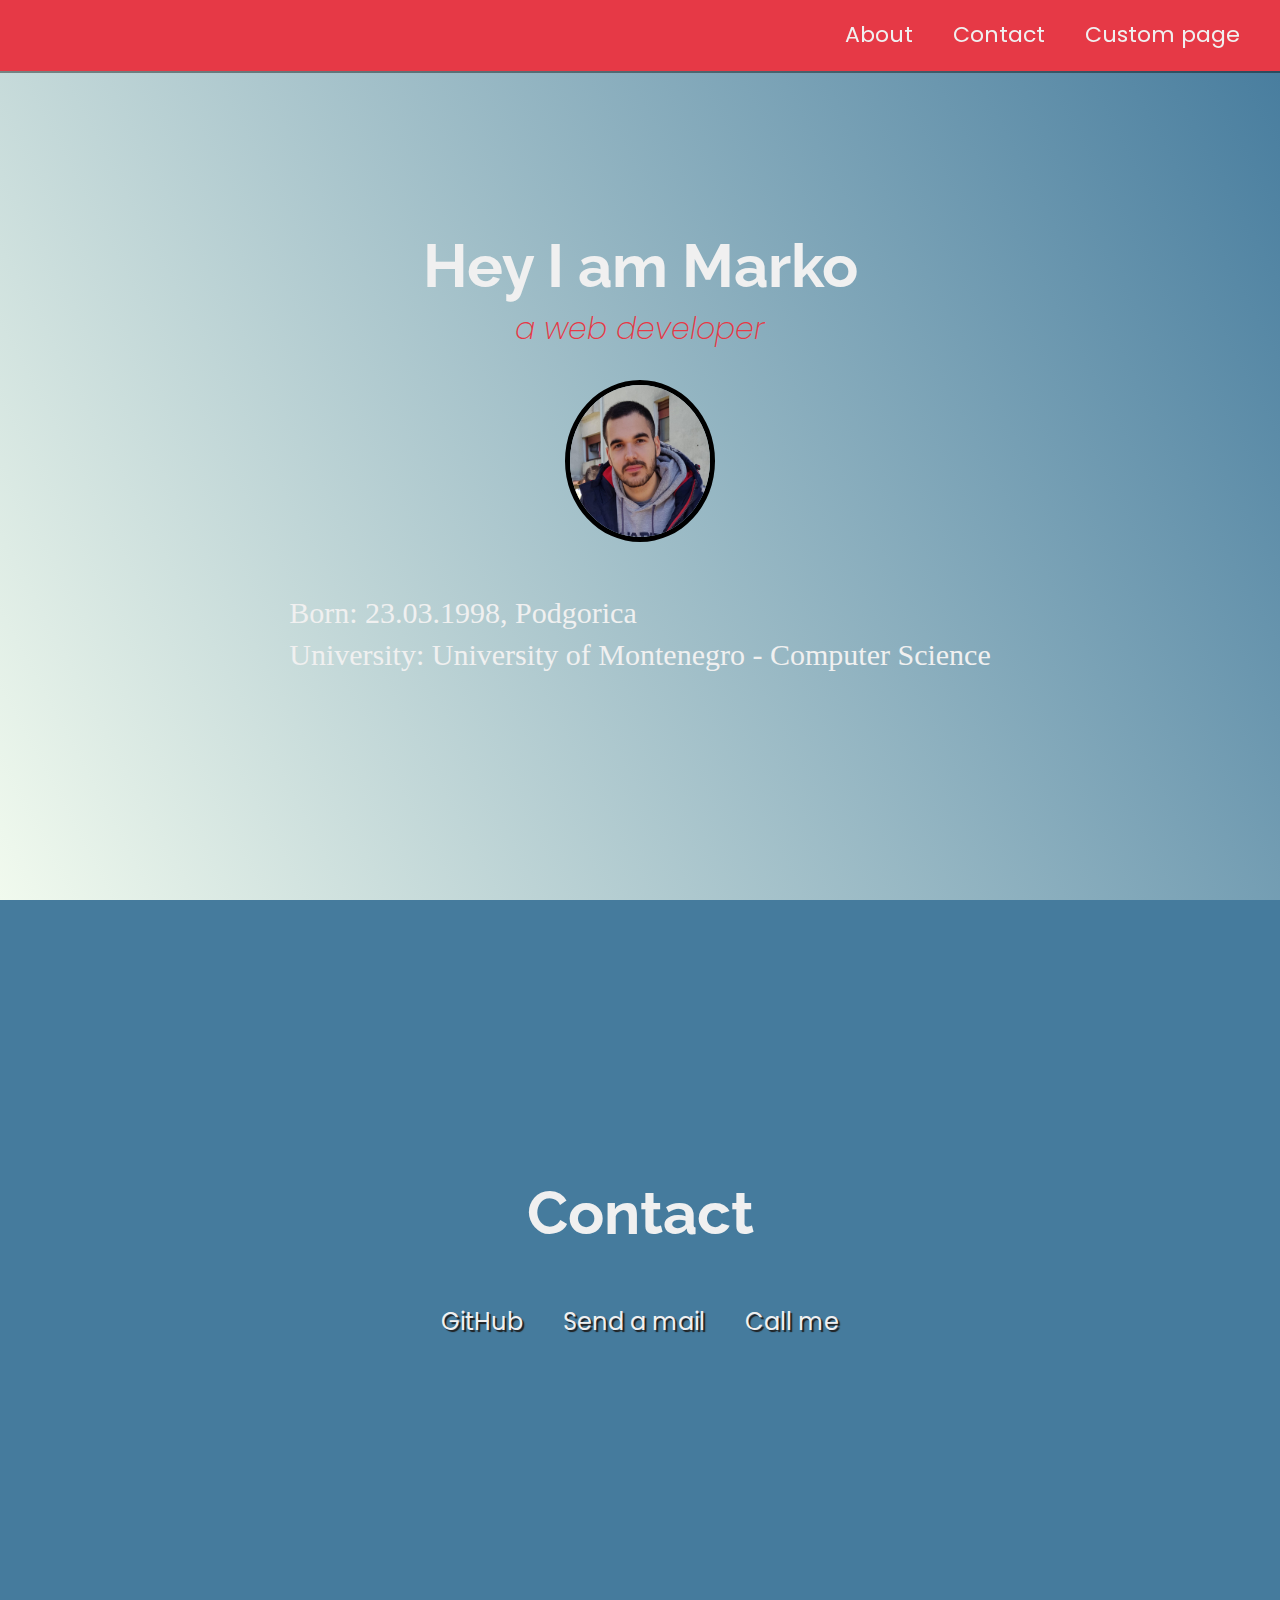
<file: about us/index.html>
<html lang="en">
<head>
    <meta charset="UTF-8">
    <meta name="viewport" content="width=device-width, initial-scale=1.0">
    <title>About us</title>
    <link
    rel="stylesheet"
    href="https://use.fontawesome.com/releases/v5.8.2/css/all.css"
    integrity="sha384-oS3vJWv+0UjzBfQzYUhtDYW+Pj2yciDJxpsK1OYPAYjqT085Qq/1cq5FLXAZQ7Ay"
    crossorigin="anonymous"
    />
    <link
    href="https://fonts.googleapis.com/css?family=Poppins:200i,300,400&display=swap"
    rel="stylesheet"
    />
    <link
    href="https://fonts.googleapis.com/css?family=Raleway:700&display=swap"
    rel="stylesheet"
    />
    <link rel="stylesheet" href="style.css">
</head>
<body>

    <nav id="navbar" class="nav">
        <ul class="nav-list">
          <li>
            <a href="#welcome-section">About</a>
          </li>
          <li>
            <a href="#contact">Contact</a>
          </li>
          <li>
            <a href="../custom/index.html">Custom page</a>
          </li>
        </ul>
      </nav>
      
      
      <section id="welcome-section" class="welcome-section">
        <h1>Hey I am Marko</h1>
        <p>a web developer</p>
        <div class="img">
            <img src="01.jpg" alt="me">
        </div>
        <div class="info">
            <p>Born: 23.03.1998, Podgorica</p>
            <p>University: University of Montenegro - Computer Science</p>
        </div>
      </section>
  
      
      <section id="contact" class="contact-section">
        <div class="contact-section-header">
          <h2>Contact</h2>
        </div>
        <div class="contact-links">
          
          <a
            id="profile-link"
            href="https://github.com/markogarovic"
            target="_blank"
            class="btn contact-details"
            ><i class="fab fa-github"></i> GitHub</a
          >
      
          <a href="mailto:markogarovic1998@gmail.com" class="btn contact-details"
            ><i class="fas fa-at"></i> Send a mail</a
          >
          <a href="tel:000-000-000" class="btn contact-details"
            ><i class="fas fa-mobile-alt"></i> Call me</a
          >
        </div>
      </section>
      
</body>
</html>
</file>
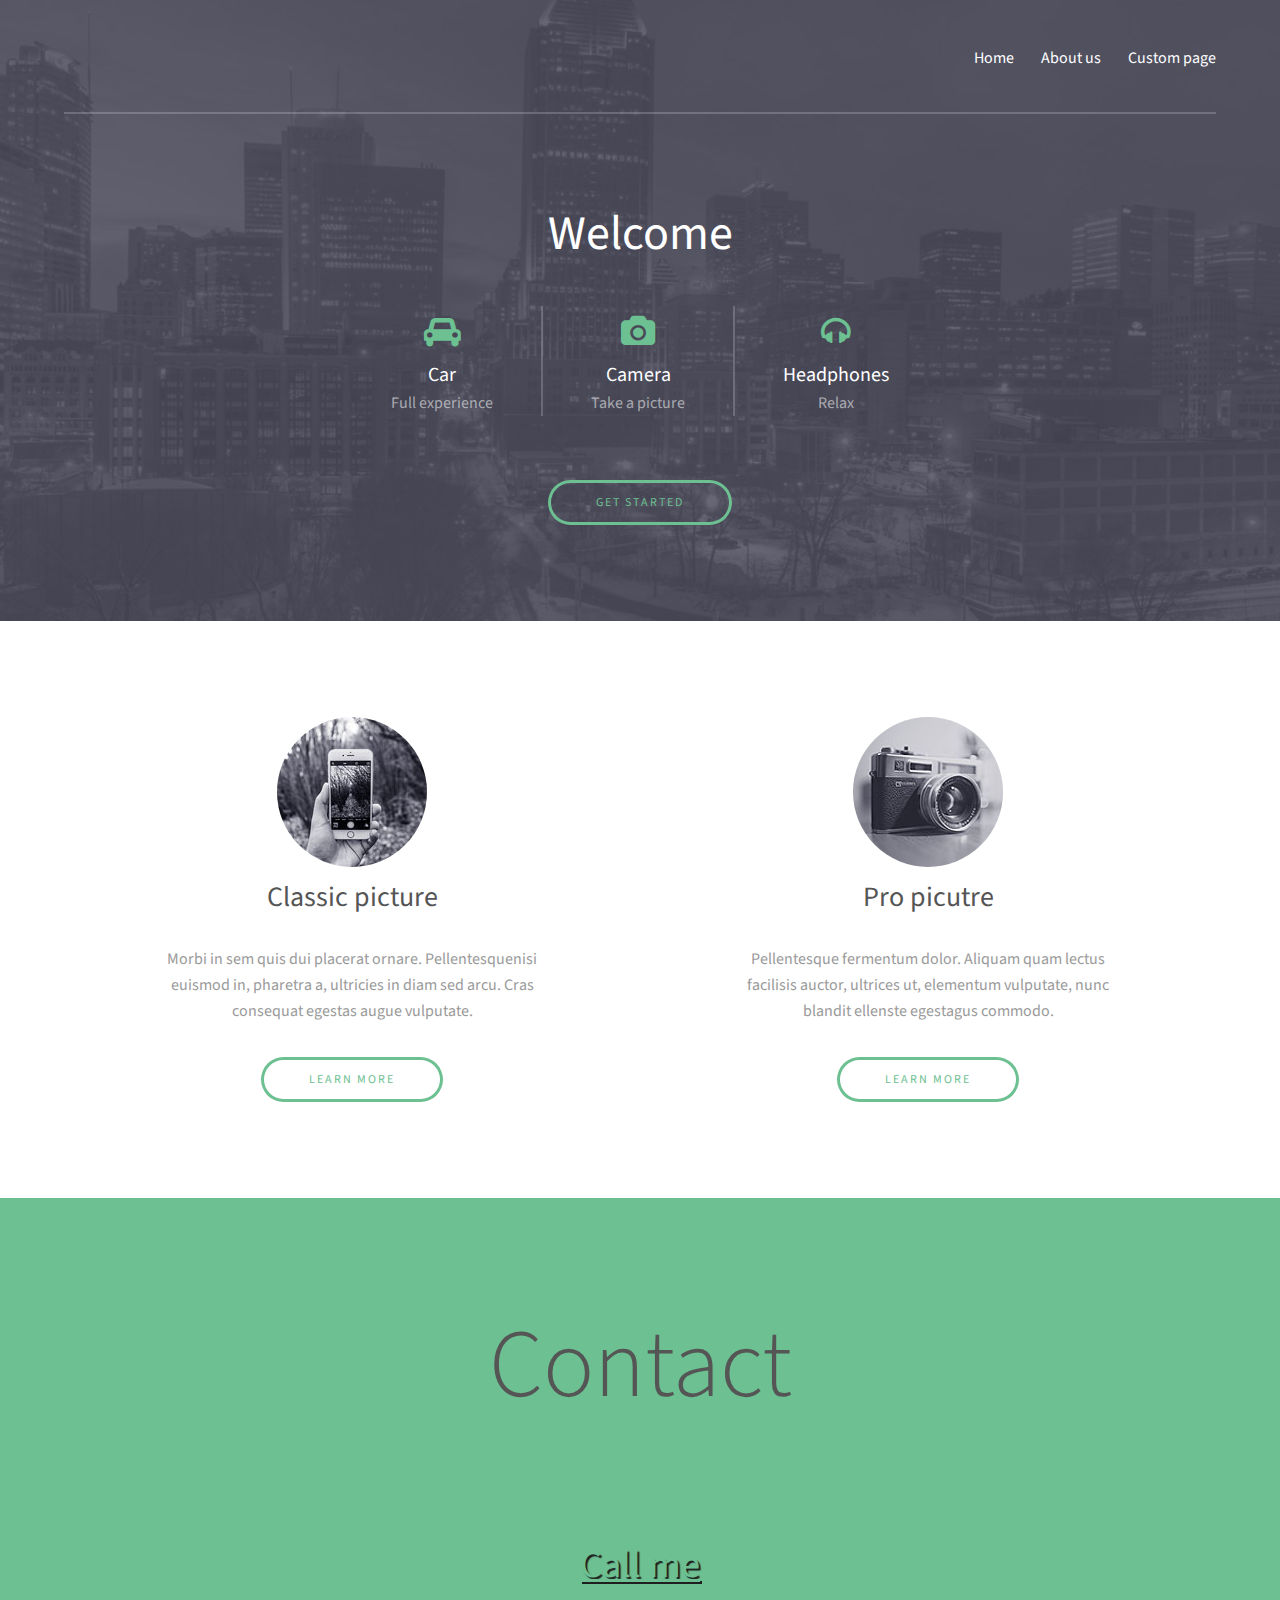
<file: custom/index.html>
<!DOCTYPE HTML>
<html>
	<head>
		<title>Custom</title>
		<meta charset="utf-8" />
		<meta name="viewport" content="width=device-width, initial-scale=1" />
		<link rel="stylesheet" href="assets/css/main.css" />
	</head>
	<body>

		<!-- Header -->
			<header id="header">
				<div class="inner">
					<nav id="nav">
						<a href="../index.html">Home</a>
						<a href="../about us/index.html">About us</a>
						<a href="index.html">Custom page</a>
					</nav>
					<a href="#navPanel" class="navPanelToggle"><span class="fa fa-bars"></span></a>
				</div>
			</header>

		<!-- Banner -->
			<section id="banner">
				<div class="inner">
					<header>
						<h1>Welcome</h1>
					</header>

					<div class="flex ">

						<div>
							<span class="icon fa-car"></span>
							<h3>Car</h3>
							<p>Full experience</p>
						</div>

						<div>
							<span class="icon fa-camera"></span>
							<h3>Camera</h3>
							<p>Take a picture</p>
						</div>

						<div>
							<span class="icon fa-headphones"></span>
							<h3>Headphones</h3>
							<p>Relax</p>
						</div>

					</div>

					<footer>
						<a href="#" class="button">Get Started</a>
					</footer>
				</div>
			</section>


		<!-- Three -->
			<section id="three" class="wrapper align-center">
				<div class="inner">
					<div class="flex flex-2">
						<article>
							<div class="image round">
								<img src="images/pic01.jpg" alt="Pic 01" />
							</div>
							<header>
								<h3>Classic picture</h3>
							</header>
							<p>Morbi in sem quis dui placerat ornare. Pellentesquenisi<br />euismod in, pharetra a, ultricies in diam sed arcu. Cras<br />consequat  egestas augue vulputate.</p>
							<footer>
								<a href="#" class="button">Learn More</a>
							</footer>
						</article>
						<article>
							<div class="image round">
								<img src="images/pic02.jpg" alt="Pic 02" />
							</div>
							<header>
								<h3>Pro picutre</h3>
							</header>
							<p>Pellentesque fermentum dolor. Aliquam quam lectus<br />facilisis auctor, ultrices ut, elementum vulputate, nunc<br /> blandit ellenste egestagus commodo.</p>
							<footer>
								<a href="#" class="button">Learn More</a>
							</footer>
						</article>
					</div>
				</div>
			</section>

		<!-- Footer -->
			<footer id="footer">
				<div class="concat-selection">

					<div class="contact-section-header">
						<h2>Contact</h2>
					  </div>
					  <div class="contact-links">
						<a href="tel:000-000-000" class="btn contact-details"
						  ><i class="fas fa-mobile-alt"></i> Call me</a
						>
					  </div>

				</div>
			</footer>
	</body>
</html>
</file>
<file: about us/style.css>
:root {
    --main-white: #f0f0f0;
    --main-red: #E63946;
    --main-blue: #1D3557;
    --main-gray: #457B9D;
  }
  
  * {
    margin: 0;
    padding: 0;
  }
  

  * {
    box-sizing: border-box;
  }
  
  html {
    box-sizing: border-box;
    font-size: 62.5%;
    scroll-behavior: smooth;
  }
  
  
  @media (max-width: 75em) {
    html {
      font-size: 60%;
    }
  }
  
  @media (max-width: 61.25em) {
    html {
      font-size: 58%;
    }
  }
  
  @media (max-width: 28.75em) {
    html {
      font-size: 55%;
    }
  }
  
  
  body {
    font-family: 'Poppins', sans-serif;
    font-size: 1.8rem;
    font-weight: 400;
    line-height: 1.4;
    color: var(--main-white);
  }
  
  h1,
  h2 {
    font-family: 'Raleway', sans-serif;
    font-weight: 700;
    text-align: center;
  }
  
  h1 {
    font-size: 6rem;
  }
  
  h2 {
    font-size: 4.2rem;
  }
  
  ul {
    list-style: none;
  }
  
  a {
    text-decoration: none;
    color: var(--main-white);
  }
  
  .nav {
    display: flex;
    justify-content: flex-end;
    position: fixed;
    top: 0;
    left: 0;
    width: 100%;
    background: var(--main-red);
    box-shadow: 0 2px 0 rgba(0, 0, 0, 0.4);
    z-index: 10;
  }
  
  .nav-list {
    display: flex;
    margin-right: 2rem;
  }
  
  @media (max-width: 28.75em) {
    .nav {
      justify-content: center;
    }
  
    .nav-list {
      margin: 0 1rem;
    }
  }
  
  .nav-list a {
    display: block;
    font-size: 2.2rem;
    padding: 2rem;
  }
  
  .nav-list a:hover {
    background: var(--main-blue);
  }
  
  .welcome-section {
    display: flex;
    flex-direction: column;
    justify-content: center;
    align-items: center;
    width: 100%;
    height: 100vh;
    background-color: #000;
    background-image: linear-gradient(62deg, #F1FAEE 0%, #457B9D 100%);
  }
  
  .welcome-section > p {
    font-size: 3rem;
    font-weight: 200;
    font-style: italic;
    color: var(--main-red);
  }

  .img{
      width: 15rem;
      padding-top: 3rem;
  }
  .img > img{
      max-width: 100%;
      border-radius: 50%;
      border: 0.5rem solid black;
  }
  .info{
      font-family: cursive;
      font-size: 3rem;
      padding-top: 5rem;
  }
  
  .btn {
    display: inline-block;
    padding: 1rem 2rem;
    border-radius: 2px;
  }
  
  .contact-section {
    display: flex;
    flex-direction: column;
    justify-content: center;
    align-items: center;
    text-align: center;
    width: 100%;
    height: 80vh;
    padding: 0 2rem;
    background: var(--main-gray);
  }
  
  .contact-section-header > h2 {
    font-size: 6rem;
  }
  
  @media (max-width: 28.75em) {
    .contact-section-header > h2 {
      font-size: 4rem;
    }
  }
  
  .contact-section-header > p {
    font-style: italic;
  }
  
  .contact-links {
    display: flex;
    justify-content: center;
    width: 100%;
    max-width: 980px;
    margin-top: 4rem;
    flex-wrap: wrap;
  }
  
  .contact-details {
    font-size: 2.4rem;
    text-shadow: 2px 2px 1px #1f1f1f;
    transition: transform 0.3s ease-out;
  }
  
  .contact-details:hover {
    transform: translateY(8px);
  }
  .btn {
    display: inline-block;
    padding: 1rem 2rem;
    border-radius: 2px;
  }
</file>
<file: custom/assets/css/main.css>
@charset "UTF-8";
@import url(font-awesome.min.css);
@import "https://fonts.googleapis.com/css?family=Source+Sans+Pro:300,400,600";

/* Reset */

	html, body, div, span, applet, object, iframe, h1, h2, h3, h4, h5, h6, p, blockquote, pre, a, abbr, acronym, address, big, cite, code, del, dfn, em, img, ins, kbd, q, s, samp, small, strike, strong, sub, sup, tt, var, b, u, i, center, dl, dt, dd, ol, ul, li, fieldset, form, label, legend, table, caption, tbody, tfoot, thead, tr, th, td, article, aside, canvas, details, embed, figure, figcaption, footer, header, hgroup, menu, nav, output, ruby, section, summary, time, mark, audio, video {
		margin: 0;
		padding: 0;
		border: 0;
		font-size: 100%;
		font: inherit;
		vertical-align: baseline;
	}

	article, aside, details, figcaption, figure, footer, header, hgroup, menu, nav, section {
		display: block;
	}

	body {
		line-height: 1;
	}

	ol, ul {
		list-style: none;
	}

	blockquote, q {
		quotes: none;
	}

	blockquote:before, blockquote:after, q:before, q:after {
		content: '';
		content: none;
	}

	table {
		border-collapse: collapse;
		border-spacing: 0;
	}

	body {
		-webkit-text-size-adjust: none;
	}

/* Box Model */

	*, *:before, *:after {
		-moz-box-sizing: border-box;
		-webkit-box-sizing: border-box;
		box-sizing: border-box;
	}

/* Containers */

	.container {
		margin-left: auto;
		margin-right: auto;
	}

	.container.\31 25\25 {
		width: 100%;
		max-width: 100em;
		min-width: 80em;
	}

	.container.\37 5\25 {
		width: 60em;
	}

	.container.\35 0\25 {
		width: 40em;
	}

	.container.\32 5\25 {
		width: 20em;
	}

	.container {
		width: 80em;
	}

	@media screen and (max-width: 1680px) {

		.container.\31 25\25 {
			width: 100%;
			max-width: 100em;
			min-width: 80em;
		}

		.container.\37 5\25 {
			width: 60em;
		}

		.container.\35 0\25 {
			width: 40em;
		}

		.container.\32 5\25 {
			width: 20em;
		}

		.container {
			width: 80em;
		}

	}

	@media screen and (max-width: 1280px) {

		.container.\31 25\25 {
			width: 100%;
			max-width: 81.25em;
			min-width: 65em;
		}

		.container.\37 5\25 {
			width: 48.75em;
		}

		.container.\35 0\25 {
			width: 32.5em;
		}

		.container.\32 5\25 {
			width: 16.25em;
		}

		.container {
			width: 65em;
		}

	}

	@media screen and (max-width: 980px) {

		.container.\31 25\25 {
			width: 100%;
			max-width: 112.5%;
			min-width: 90%;
		}

		.container.\37 5\25 {
			width: 67.5%;
		}

		.container.\35 0\25 {
			width: 45%;
		}

		.container.\32 5\25 {
			width: 22.5%;
		}

		.container {
			width: 90%;
		}

	}

	@media screen and (max-width: 736px) {

		.container.\31 25\25 {
			width: 100%;
			max-width: 112.5%;
			min-width: 90%;
		}

		.container.\37 5\25 {
			width: 67.5%;
		}

		.container.\35 0\25 {
			width: 45%;
		}

		.container.\32 5\25 {
			width: 22.5%;
		}

		.container {
			width: 90% !important;
		}

	}

	@media screen and (max-width: 480px) {

		.container.\31 25\25 {
			width: 100%;
			max-width: 112.5%;
			min-width: 90%;
		}

		.container.\37 5\25 {
			width: 67.5%;
		}

		.container.\35 0\25 {
			width: 45%;
		}

		.container.\32 5\25 {
			width: 22.5%;
		}

		.container {
			width: 90% !important;
		}

	}

/* Grid */

	.row {
		border-bottom: solid 1px transparent;
		-moz-box-sizing: border-box;
		-webkit-box-sizing: border-box;
		box-sizing: border-box;
	}

	.row > * {
		float: left;
		-moz-box-sizing: border-box;
		-webkit-box-sizing: border-box;
		box-sizing: border-box;
	}

	.row:after, .row:before {
		content: '';
		display: block;
		clear: both;
		height: 0;
	}

	.row.uniform > * > :first-child {
		margin-top: 0;
	}

	.row.uniform > * > :last-child {
		margin-bottom: 0;
	}

	.row.\30 \25 > * {
		padding: 0 0 0 0em;
	}

	.row.\30 \25 {
		margin: 0 0 -1px 0em;
	}

	.row.uniform.\30 \25 > * {
		padding: 0em 0 0 0em;
	}

	.row.uniform.\30 \25 {
		margin: 0em 0 -1px 0em;
	}

	.row > * {
		padding: 0 0 0 2em;
	}

	.row {
		margin: 0 0 -1px -2em;
	}

	.row.uniform > * {
		padding: 2em 0 0 2em;
	}

	.row.uniform {
		margin: -2em 0 -1px -2em;
	}

	.row.\32 00\25 > * {
		padding: 0 0 0 4em;
	}

	.row.\32 00\25 {
		margin: 0 0 -1px -4em;
	}

	.row.uniform.\32 00\25 > * {
		padding: 4em 0 0 4em;
	}

	.row.uniform.\32 00\25 {
		margin: -4em 0 -1px -4em;
	}

	.row.\31 50\25 > * {
		padding: 0 0 0 3em;
	}

	.row.\31 50\25 {
		margin: 0 0 -1px -3em;
	}

	.row.uniform.\31 50\25 > * {
		padding: 3em 0 0 3em;
	}

	.row.uniform.\31 50\25 {
		margin: -3em 0 -1px -3em;
	}

	.row.\35 0\25 > * {
		padding: 0 0 0 1em;
	}

	.row.\35 0\25 {
		margin: 0 0 -1px -1em;
	}

	.row.uniform.\35 0\25 > * {
		padding: 1em 0 0 1em;
	}

	.row.uniform.\35 0\25 {
		margin: -1em 0 -1px -1em;
	}

	.row.\32 5\25 > * {
		padding: 0 0 0 0.5em;
	}

	.row.\32 5\25 {
		margin: 0 0 -1px -0.5em;
	}

	.row.uniform.\32 5\25 > * {
		padding: 0.5em 0 0 0.5em;
	}

	.row.uniform.\32 5\25 {
		margin: -0.5em 0 -1px -0.5em;
	}

	.\31 2u, .\31 2u\24 {
		width: 100%;
		clear: none;
		margin-left: 0;
	}

	.\31 1u, .\31 1u\24 {
		width: 91.6666666667%;
		clear: none;
		margin-left: 0;
	}

	.\31 0u, .\31 0u\24 {
		width: 83.3333333333%;
		clear: none;
		margin-left: 0;
	}

	.\39 u, .\39 u\24 {
		width: 75%;
		clear: none;
		margin-left: 0;
	}

	.\38 u, .\38 u\24 {
		width: 66.6666666667%;
		clear: none;
		margin-left: 0;
	}

	.\37 u, .\37 u\24 {
		width: 58.3333333333%;
		clear: none;
		margin-left: 0;
	}

	.\36 u, .\36 u\24 {
		width: 50%;
		clear: none;
		margin-left: 0;
	}

	.\35 u, .\35 u\24 {
		width: 41.6666666667%;
		clear: none;
		margin-left: 0;
	}

	.\34 u, .\34 u\24 {
		width: 33.3333333333%;
		clear: none;
		margin-left: 0;
	}

	.\33 u, .\33 u\24 {
		width: 25%;
		clear: none;
		margin-left: 0;
	}

	.\32 u, .\32 u\24 {
		width: 16.6666666667%;
		clear: none;
		margin-left: 0;
	}

	.\31 u, .\31 u\24 {
		width: 8.3333333333%;
		clear: none;
		margin-left: 0;
	}

	.\31 2u\24 + *,
	.\31 1u\24 + *,
	.\31 0u\24 + *,
	.\39 u\24 + *,
	.\38 u\24 + *,
	.\37 u\24 + *,
	.\36 u\24 + *,
	.\35 u\24 + *,
	.\34 u\24 + *,
	.\33 u\24 + *,
	.\32 u\24 + *,
	.\31 u\24 + * {
		clear: left;
	}

	.\-11u {
		margin-left: 91.66667%;
	}

	.\-10u {
		margin-left: 83.33333%;
	}

	.\-9u {
		margin-left: 75%;
	}

	.\-8u {
		margin-left: 66.66667%;
	}

	.\-7u {
		margin-left: 58.33333%;
	}

	.\-6u {
		margin-left: 50%;
	}

	.\-5u {
		margin-left: 41.66667%;
	}

	.\-4u {
		margin-left: 33.33333%;
	}

	.\-3u {
		margin-left: 25%;
	}

	.\-2u {
		margin-left: 16.66667%;
	}

	.\-1u {
		margin-left: 8.33333%;
	}

	@media screen and (max-width: 1680px) {

		.row > * {
			padding: 0 0 0 2em;
		}

		.row {
			margin: 0 0 -1px -2em;
		}

		.row.uniform > * {
			padding: 2em 0 0 2em;
		}

		.row.uniform {
			margin: -2em 0 -1px -2em;
		}

		.row.\32 00\25 > * {
			padding: 0 0 0 4em;
		}

		.row.\32 00\25 {
			margin: 0 0 -1px -4em;
		}

		.row.uniform.\32 00\25 > * {
			padding: 4em 0 0 4em;
		}

		.row.uniform.\32 00\25 {
			margin: -4em 0 -1px -4em;
		}

		.row.\31 50\25 > * {
			padding: 0 0 0 3em;
		}

		.row.\31 50\25 {
			margin: 0 0 -1px -3em;
		}

		.row.uniform.\31 50\25 > * {
			padding: 3em 0 0 3em;
		}

		.row.uniform.\31 50\25 {
			margin: -3em 0 -1px -3em;
		}

		.row.\35 0\25 > * {
			padding: 0 0 0 1em;
		}

		.row.\35 0\25 {
			margin: 0 0 -1px -1em;
		}

		.row.uniform.\35 0\25 > * {
			padding: 1em 0 0 1em;
		}

		.row.uniform.\35 0\25 {
			margin: -1em 0 -1px -1em;
		}

		.row.\32 5\25 > * {
			padding: 0 0 0 0.5em;
		}

		.row.\32 5\25 {
			margin: 0 0 -1px -0.5em;
		}

		.row.uniform.\32 5\25 > * {
			padding: 0.5em 0 0 0.5em;
		}

		.row.uniform.\32 5\25 {
			margin: -0.5em 0 -1px -0.5em;
		}

		.\31 2u\28xlarge\29, .\31 2u\24\28xlarge\29 {
			width: 100%;
			clear: none;
			margin-left: 0;
		}

		.\31 1u\28xlarge\29, .\31 1u\24\28xlarge\29 {
			width: 91.6666666667%;
			clear: none;
			margin-left: 0;
		}

		.\31 0u\28xlarge\29, .\31 0u\24\28xlarge\29 {
			width: 83.3333333333%;
			clear: none;
			margin-left: 0;
		}

		.\39 u\28xlarge\29, .\39 u\24\28xlarge\29 {
			width: 75%;
			clear: none;
			margin-left: 0;
		}

		.\38 u\28xlarge\29, .\38 u\24\28xlarge\29 {
			width: 66.6666666667%;
			clear: none;
			margin-left: 0;
		}

		.\37 u\28xlarge\29, .\37 u\24\28xlarge\29 {
			width: 58.3333333333%;
			clear: none;
			margin-left: 0;
		}

		.\36 u\28xlarge\29, .\36 u\24\28xlarge\29 {
			width: 50%;
			clear: none;
			margin-left: 0;
		}

		.\35 u\28xlarge\29, .\35 u\24\28xlarge\29 {
			width: 41.6666666667%;
			clear: none;
			margin-left: 0;
		}

		.\34 u\28xlarge\29, .\34 u\24\28xlarge\29 {
			width: 33.3333333333%;
			clear: none;
			margin-left: 0;
		}

		.\33 u\28xlarge\29, .\33 u\24\28xlarge\29 {
			width: 25%;
			clear: none;
			margin-left: 0;
		}

		.\32 u\28xlarge\29, .\32 u\24\28xlarge\29 {
			width: 16.6666666667%;
			clear: none;
			margin-left: 0;
		}

		.\31 u\28xlarge\29, .\31 u\24\28xlarge\29 {
			width: 8.3333333333%;
			clear: none;
			margin-left: 0;
		}

		.\31 2u\24\28xlarge\29 + *,
		.\31 1u\24\28xlarge\29 + *,
		.\31 0u\24\28xlarge\29 + *,
		.\39 u\24\28xlarge\29 + *,
		.\38 u\24\28xlarge\29 + *,
		.\37 u\24\28xlarge\29 + *,
		.\36 u\24\28xlarge\29 + *,
		.\35 u\24\28xlarge\29 + *,
		.\34 u\24\28xlarge\29 + *,
		.\33 u\24\28xlarge\29 + *,
		.\32 u\24\28xlarge\29 + *,
		.\31 u\24\28xlarge\29 + * {
			clear: left;
		}

		.\-11u\28xlarge\29 {
			margin-left: 91.66667%;
		}

		.\-10u\28xlarge\29 {
			margin-left: 83.33333%;
		}

		.\-9u\28xlarge\29 {
			margin-left: 75%;
		}

		.\-8u\28xlarge\29 {
			margin-left: 66.66667%;
		}

		.\-7u\28xlarge\29 {
			margin-left: 58.33333%;
		}

		.\-6u\28xlarge\29 {
			margin-left: 50%;
		}

		.\-5u\28xlarge\29 {
			margin-left: 41.66667%;
		}

		.\-4u\28xlarge\29 {
			margin-left: 33.33333%;
		}

		.\-3u\28xlarge\29 {
			margin-left: 25%;
		}

		.\-2u\28xlarge\29 {
			margin-left: 16.66667%;
		}

		.\-1u\28xlarge\29 {
			margin-left: 8.33333%;
		}

	}

	@media screen and (max-width: 1280px) {

		.row > * {
			padding: 0 0 0 1.5em;
		}

		.row {
			margin: 0 0 -1px -1.5em;
		}

		.row.uniform > * {
			padding: 1.5em 0 0 1.5em;
		}

		.row.uniform {
			margin: -1.5em 0 -1px -1.5em;
		}

		.row.\32 00\25 > * {
			padding: 0 0 0 3em;
		}

		.row.\32 00\25 {
			margin: 0 0 -1px -3em;
		}

		.row.uniform.\32 00\25 > * {
			padding: 3em 0 0 3em;
		}

		.row.uniform.\32 00\25 {
			margin: -3em 0 -1px -3em;
		}

		.row.\31 50\25 > * {
			padding: 0 0 0 2.25em;
		}

		.row.\31 50\25 {
			margin: 0 0 -1px -2.25em;
		}

		.row.uniform.\31 50\25 > * {
			padding: 2.25em 0 0 2.25em;
		}

		.row.uniform.\31 50\25 {
			margin: -2.25em 0 -1px -2.25em;
		}

		.row.\35 0\25 > * {
			padding: 0 0 0 0.75em;
		}

		.row.\35 0\25 {
			margin: 0 0 -1px -0.75em;
		}

		.row.uniform.\35 0\25 > * {
			padding: 0.75em 0 0 0.75em;
		}

		.row.uniform.\35 0\25 {
			margin: -0.75em 0 -1px -0.75em;
		}

		.row.\32 5\25 > * {
			padding: 0 0 0 0.375em;
		}

		.row.\32 5\25 {
			margin: 0 0 -1px -0.375em;
		}

		.row.uniform.\32 5\25 > * {
			padding: 0.375em 0 0 0.375em;
		}

		.row.uniform.\32 5\25 {
			margin: -0.375em 0 -1px -0.375em;
		}

		.\31 2u\28large\29, .\31 2u\24\28large\29 {
			width: 100%;
			clear: none;
			margin-left: 0;
		}

		.\31 1u\28large\29, .\31 1u\24\28large\29 {
			width: 91.6666666667%;
			clear: none;
			margin-left: 0;
		}

		.\31 0u\28large\29, .\31 0u\24\28large\29 {
			width: 83.3333333333%;
			clear: none;
			margin-left: 0;
		}

		.\39 u\28large\29, .\39 u\24\28large\29 {
			width: 75%;
			clear: none;
			margin-left: 0;
		}

		.\38 u\28large\29, .\38 u\24\28large\29 {
			width: 66.6666666667%;
			clear: none;
			margin-left: 0;
		}

		.\37 u\28large\29, .\37 u\24\28large\29 {
			width: 58.3333333333%;
			clear: none;
			margin-left: 0;
		}

		.\36 u\28large\29, .\36 u\24\28large\29 {
			width: 50%;
			clear: none;
			margin-left: 0;
		}

		.\35 u\28large\29, .\35 u\24\28large\29 {
			width: 41.6666666667%;
			clear: none;
			margin-left: 0;
		}

		.\34 u\28large\29, .\34 u\24\28large\29 {
			width: 33.3333333333%;
			clear: none;
			margin-left: 0;
		}

		.\33 u\28large\29, .\33 u\24\28large\29 {
			width: 25%;
			clear: none;
			margin-left: 0;
		}

		.\32 u\28large\29, .\32 u\24\28large\29 {
			width: 16.6666666667%;
			clear: none;
			margin-left: 0;
		}

		.\31 u\28large\29, .\31 u\24\28large\29 {
			width: 8.3333333333%;
			clear: none;
			margin-left: 0;
		}

		.\31 2u\24\28large\29 + *,
		.\31 1u\24\28large\29 + *,
		.\31 0u\24\28large\29 + *,
		.\39 u\24\28large\29 + *,
		.\38 u\24\28large\29 + *,
		.\37 u\24\28large\29 + *,
		.\36 u\24\28large\29 + *,
		.\35 u\24\28large\29 + *,
		.\34 u\24\28large\29 + *,
		.\33 u\24\28large\29 + *,
		.\32 u\24\28large\29 + *,
		.\31 u\24\28large\29 + * {
			clear: left;
		}

		.\-11u\28large\29 {
			margin-left: 91.66667%;
		}

		.\-10u\28large\29 {
			margin-left: 83.33333%;
		}

		.\-9u\28large\29 {
			margin-left: 75%;
		}

		.\-8u\28large\29 {
			margin-left: 66.66667%;
		}

		.\-7u\28large\29 {
			margin-left: 58.33333%;
		}

		.\-6u\28large\29 {
			margin-left: 50%;
		}

		.\-5u\28large\29 {
			margin-left: 41.66667%;
		}

		.\-4u\28large\29 {
			margin-left: 33.33333%;
		}

		.\-3u\28large\29 {
			margin-left: 25%;
		}

		.\-2u\28large\29 {
			margin-left: 16.66667%;
		}

		.\-1u\28large\29 {
			margin-left: 8.33333%;
		}

	}

	@media screen and (max-width: 980px) {

		.row > * {
			padding: 0 0 0 1.5em;
		}

		.row {
			margin: 0 0 -1px -1.5em;
		}

		.row.uniform > * {
			padding: 1.5em 0 0 1.5em;
		}

		.row.uniform {
			margin: -1.5em 0 -1px -1.5em;
		}

		.row.\32 00\25 > * {
			padding: 0 0 0 3em;
		}

		.row.\32 00\25 {
			margin: 0 0 -1px -3em;
		}

		.row.uniform.\32 00\25 > * {
			padding: 3em 0 0 3em;
		}

		.row.uniform.\32 00\25 {
			margin: -3em 0 -1px -3em;
		}

		.row.\31 50\25 > * {
			padding: 0 0 0 2.25em;
		}

		.row.\31 50\25 {
			margin: 0 0 -1px -2.25em;
		}

		.row.uniform.\31 50\25 > * {
			padding: 2.25em 0 0 2.25em;
		}

		.row.uniform.\31 50\25 {
			margin: -2.25em 0 -1px -2.25em;
		}

		.row.\35 0\25 > * {
			padding: 0 0 0 0.75em;
		}

		.row.\35 0\25 {
			margin: 0 0 -1px -0.75em;
		}

		.row.uniform.\35 0\25 > * {
			padding: 0.75em 0 0 0.75em;
		}

		.row.uniform.\35 0\25 {
			margin: -0.75em 0 -1px -0.75em;
		}

		.row.\32 5\25 > * {
			padding: 0 0 0 0.375em;
		}

		.row.\32 5\25 {
			margin: 0 0 -1px -0.375em;
		}

		.row.uniform.\32 5\25 > * {
			padding: 0.375em 0 0 0.375em;
		}

		.row.uniform.\32 5\25 {
			margin: -0.375em 0 -1px -0.375em;
		}

		.\31 2u\28medium\29, .\31 2u\24\28medium\29 {
			width: 100%;
			clear: none;
			margin-left: 0;
		}

		.\31 1u\28medium\29, .\31 1u\24\28medium\29 {
			width: 91.6666666667%;
			clear: none;
			margin-left: 0;
		}

		.\31 0u\28medium\29, .\31 0u\24\28medium\29 {
			width: 83.3333333333%;
			clear: none;
			margin-left: 0;
		}

		.\39 u\28medium\29, .\39 u\24\28medium\29 {
			width: 75%;
			clear: none;
			margin-left: 0;
		}

		.\38 u\28medium\29, .\38 u\24\28medium\29 {
			width: 66.6666666667%;
			clear: none;
			margin-left: 0;
		}

		.\37 u\28medium\29, .\37 u\24\28medium\29 {
			width: 58.3333333333%;
			clear: none;
			margin-left: 0;
		}

		.\36 u\28medium\29, .\36 u\24\28medium\29 {
			width: 50%;
			clear: none;
			margin-left: 0;
		}

		.\35 u\28medium\29, .\35 u\24\28medium\29 {
			width: 41.6666666667%;
			clear: none;
			margin-left: 0;
		}

		.\34 u\28medium\29, .\34 u\24\28medium\29 {
			width: 33.3333333333%;
			clear: none;
			margin-left: 0;
		}

		.\33 u\28medium\29, .\33 u\24\28medium\29 {
			width: 25%;
			clear: none;
			margin-left: 0;
		}

		.\32 u\28medium\29, .\32 u\24\28medium\29 {
			width: 16.6666666667%;
			clear: none;
			margin-left: 0;
		}

		.\31 u\28medium\29, .\31 u\24\28medium\29 {
			width: 8.3333333333%;
			clear: none;
			margin-left: 0;
		}

		.\31 2u\24\28medium\29 + *,
		.\31 1u\24\28medium\29 + *,
		.\31 0u\24\28medium\29 + *,
		.\39 u\24\28medium\29 + *,
		.\38 u\24\28medium\29 + *,
		.\37 u\24\28medium\29 + *,
		.\36 u\24\28medium\29 + *,
		.\35 u\24\28medium\29 + *,
		.\34 u\24\28medium\29 + *,
		.\33 u\24\28medium\29 + *,
		.\32 u\24\28medium\29 + *,
		.\31 u\24\28medium\29 + * {
			clear: left;
		}

		.\-11u\28medium\29 {
			margin-left: 91.66667%;
		}

		.\-10u\28medium\29 {
			margin-left: 83.33333%;
		}

		.\-9u\28medium\29 {
			margin-left: 75%;
		}

		.\-8u\28medium\29 {
			margin-left: 66.66667%;
		}

		.\-7u\28medium\29 {
			margin-left: 58.33333%;
		}

		.\-6u\28medium\29 {
			margin-left: 50%;
		}

		.\-5u\28medium\29 {
			margin-left: 41.66667%;
		}

		.\-4u\28medium\29 {
			margin-left: 33.33333%;
		}

		.\-3u\28medium\29 {
			margin-left: 25%;
		}

		.\-2u\28medium\29 {
			margin-left: 16.66667%;
		}

		.\-1u\28medium\29 {
			margin-left: 8.33333%;
		}

	}

	@media screen and (max-width: 736px) {

		.row > * {
			padding: 0 0 0 1.25em;
		}

		.row {
			margin: 0 0 -1px -1.25em;
		}

		.row.uniform > * {
			padding: 1.25em 0 0 1.25em;
		}

		.row.uniform {
			margin: -1.25em 0 -1px -1.25em;
		}

		.row.\32 00\25 > * {
			padding: 0 0 0 2.5em;
		}

		.row.\32 00\25 {
			margin: 0 0 -1px -2.5em;
		}

		.row.uniform.\32 00\25 > * {
			padding: 2.5em 0 0 2.5em;
		}

		.row.uniform.\32 00\25 {
			margin: -2.5em 0 -1px -2.5em;
		}

		.row.\31 50\25 > * {
			padding: 0 0 0 1.875em;
		}

		.row.\31 50\25 {
			margin: 0 0 -1px -1.875em;
		}

		.row.uniform.\31 50\25 > * {
			padding: 1.875em 0 0 1.875em;
		}

		.row.uniform.\31 50\25 {
			margin: -1.875em 0 -1px -1.875em;
		}

		.row.\35 0\25 > * {
			padding: 0 0 0 0.625em;
		}

		.row.\35 0\25 {
			margin: 0 0 -1px -0.625em;
		}

		.row.uniform.\35 0\25 > * {
			padding: 0.625em 0 0 0.625em;
		}

		.row.uniform.\35 0\25 {
			margin: -0.625em 0 -1px -0.625em;
		}

		.row.\32 5\25 > * {
			padding: 0 0 0 0.3125em;
		}

		.row.\32 5\25 {
			margin: 0 0 -1px -0.3125em;
		}

		.row.uniform.\32 5\25 > * {
			padding: 0.3125em 0 0 0.3125em;
		}

		.row.uniform.\32 5\25 {
			margin: -0.3125em 0 -1px -0.3125em;
		}

		.\31 2u\28small\29, .\31 2u\24\28small\29 {
			width: 100%;
			clear: none;
			margin-left: 0;
		}

		.\31 1u\28small\29, .\31 1u\24\28small\29 {
			width: 91.6666666667%;
			clear: none;
			margin-left: 0;
		}

		.\31 0u\28small\29, .\31 0u\24\28small\29 {
			width: 83.3333333333%;
			clear: none;
			margin-left: 0;
		}

		.\39 u\28small\29, .\39 u\24\28small\29 {
			width: 75%;
			clear: none;
			margin-left: 0;
		}

		.\38 u\28small\29, .\38 u\24\28small\29 {
			width: 66.6666666667%;
			clear: none;
			margin-left: 0;
		}

		.\37 u\28small\29, .\37 u\24\28small\29 {
			width: 58.3333333333%;
			clear: none;
			margin-left: 0;
		}

		.\36 u\28small\29, .\36 u\24\28small\29 {
			width: 50%;
			clear: none;
			margin-left: 0;
		}

		.\35 u\28small\29, .\35 u\24\28small\29 {
			width: 41.6666666667%;
			clear: none;
			margin-left: 0;
		}

		.\34 u\28small\29, .\34 u\24\28small\29 {
			width: 33.3333333333%;
			clear: none;
			margin-left: 0;
		}

		.\33 u\28small\29, .\33 u\24\28small\29 {
			width: 25%;
			clear: none;
			margin-left: 0;
		}

		.\32 u\28small\29, .\32 u\24\28small\29 {
			width: 16.6666666667%;
			clear: none;
			margin-left: 0;
		}

		.\31 u\28small\29, .\31 u\24\28small\29 {
			width: 8.3333333333%;
			clear: none;
			margin-left: 0;
		}

		.\31 2u\24\28small\29 + *,
		.\31 1u\24\28small\29 + *,
		.\31 0u\24\28small\29 + *,
		.\39 u\24\28small\29 + *,
		.\38 u\24\28small\29 + *,
		.\37 u\24\28small\29 + *,
		.\36 u\24\28small\29 + *,
		.\35 u\24\28small\29 + *,
		.\34 u\24\28small\29 + *,
		.\33 u\24\28small\29 + *,
		.\32 u\24\28small\29 + *,
		.\31 u\24\28small\29 + * {
			clear: left;
		}

		.\-11u\28small\29 {
			margin-left: 91.66667%;
		}

		.\-10u\28small\29 {
			margin-left: 83.33333%;
		}

		.\-9u\28small\29 {
			margin-left: 75%;
		}

		.\-8u\28small\29 {
			margin-left: 66.66667%;
		}

		.\-7u\28small\29 {
			margin-left: 58.33333%;
		}

		.\-6u\28small\29 {
			margin-left: 50%;
		}

		.\-5u\28small\29 {
			margin-left: 41.66667%;
		}

		.\-4u\28small\29 {
			margin-left: 33.33333%;
		}

		.\-3u\28small\29 {
			margin-left: 25%;
		}

		.\-2u\28small\29 {
			margin-left: 16.66667%;
		}

		.\-1u\28small\29 {
			margin-left: 8.33333%;
		}

	}

	@media screen and (max-width: 480px) {

		.row > * {
			padding: 0 0 0 1.25em;
		}

		.row {
			margin: 0 0 -1px -1.25em;
		}

		.row.uniform > * {
			padding: 1.25em 0 0 1.25em;
		}

		.row.uniform {
			margin: -1.25em 0 -1px -1.25em;
		}

		.row.\32 00\25 > * {
			padding: 0 0 0 2.5em;
		}

		.row.\32 00\25 {
			margin: 0 0 -1px -2.5em;
		}

		.row.uniform.\32 00\25 > * {
			padding: 2.5em 0 0 2.5em;
		}

		.row.uniform.\32 00\25 {
			margin: -2.5em 0 -1px -2.5em;
		}

		.row.\31 50\25 > * {
			padding: 0 0 0 1.875em;
		}

		.row.\31 50\25 {
			margin: 0 0 -1px -1.875em;
		}

		.row.uniform.\31 50\25 > * {
			padding: 1.875em 0 0 1.875em;
		}

		.row.uniform.\31 50\25 {
			margin: -1.875em 0 -1px -1.875em;
		}

		.row.\35 0\25 > * {
			padding: 0 0 0 0.625em;
		}

		.row.\35 0\25 {
			margin: 0 0 -1px -0.625em;
		}

		.row.uniform.\35 0\25 > * {
			padding: 0.625em 0 0 0.625em;
		}

		.row.uniform.\35 0\25 {
			margin: -0.625em 0 -1px -0.625em;
		}

		.row.\32 5\25 > * {
			padding: 0 0 0 0.3125em;
		}

		.row.\32 5\25 {
			margin: 0 0 -1px -0.3125em;
		}

		.row.uniform.\32 5\25 > * {
			padding: 0.3125em 0 0 0.3125em;
		}

		.row.uniform.\32 5\25 {
			margin: -0.3125em 0 -1px -0.3125em;
		}

		.\31 2u\28xsmall\29, .\31 2u\24\28xsmall\29 {
			width: 100%;
			clear: none;
			margin-left: 0;
		}

		.\31 1u\28xsmall\29, .\31 1u\24\28xsmall\29 {
			width: 91.6666666667%;
			clear: none;
			margin-left: 0;
		}

		.\31 0u\28xsmall\29, .\31 0u\24\28xsmall\29 {
			width: 83.3333333333%;
			clear: none;
			margin-left: 0;
		}

		.\39 u\28xsmall\29, .\39 u\24\28xsmall\29 {
			width: 75%;
			clear: none;
			margin-left: 0;
		}

		.\38 u\28xsmall\29, .\38 u\24\28xsmall\29 {
			width: 66.6666666667%;
			clear: none;
			margin-left: 0;
		}

		.\37 u\28xsmall\29, .\37 u\24\28xsmall\29 {
			width: 58.3333333333%;
			clear: none;
			margin-left: 0;
		}

		.\36 u\28xsmall\29, .\36 u\24\28xsmall\29 {
			width: 50%;
			clear: none;
			margin-left: 0;
		}

		.\35 u\28xsmall\29, .\35 u\24\28xsmall\29 {
			width: 41.6666666667%;
			clear: none;
			margin-left: 0;
		}

		.\34 u\28xsmall\29, .\34 u\24\28xsmall\29 {
			width: 33.3333333333%;
			clear: none;
			margin-left: 0;
		}

		.\33 u\28xsmall\29, .\33 u\24\28xsmall\29 {
			width: 25%;
			clear: none;
			margin-left: 0;
		}

		.\32 u\28xsmall\29, .\32 u\24\28xsmall\29 {
			width: 16.6666666667%;
			clear: none;
			margin-left: 0;
		}

		.\31 u\28xsmall\29, .\31 u\24\28xsmall\29 {
			width: 8.3333333333%;
			clear: none;
			margin-left: 0;
		}

		.\31 2u\24\28xsmall\29 + *,
		.\31 1u\24\28xsmall\29 + *,
		.\31 0u\24\28xsmall\29 + *,
		.\39 u\24\28xsmall\29 + *,
		.\38 u\24\28xsmall\29 + *,
		.\37 u\24\28xsmall\29 + *,
		.\36 u\24\28xsmall\29 + *,
		.\35 u\24\28xsmall\29 + *,
		.\34 u\24\28xsmall\29 + *,
		.\33 u\24\28xsmall\29 + *,
		.\32 u\24\28xsmall\29 + *,
		.\31 u\24\28xsmall\29 + * {
			clear: left;
		}

		.\-11u\28xsmall\29 {
			margin-left: 91.66667%;
		}

		.\-10u\28xsmall\29 {
			margin-left: 83.33333%;
		}

		.\-9u\28xsmall\29 {
			margin-left: 75%;
		}

		.\-8u\28xsmall\29 {
			margin-left: 66.66667%;
		}

		.\-7u\28xsmall\29 {
			margin-left: 58.33333%;
		}

		.\-6u\28xsmall\29 {
			margin-left: 50%;
		}

		.\-5u\28xsmall\29 {
			margin-left: 41.66667%;
		}

		.\-4u\28xsmall\29 {
			margin-left: 33.33333%;
		}

		.\-3u\28xsmall\29 {
			margin-left: 25%;
		}

		.\-2u\28xsmall\29 {
			margin-left: 16.66667%;
		}

		.\-1u\28xsmall\29 {
			margin-left: 8.33333%;
		}

	}

/* Basic */

	@-ms-viewport {
		width: device-width;
	}

	body {
		-ms-overflow-style: scrollbar;
	}

	@media screen and (max-width: 480px) {

		html, body {
			min-width: 320px;
		}

	}

	body {
		background: #fff;
	}

		body.is-loading *, body.is-loading *:before, body.is-loading *:after {
			-moz-animation: none !important;
			-webkit-animation: none !important;
			-ms-animation: none !important;
			animation: none !important;
			-moz-transition: none !important;
			-webkit-transition: none !important;
			-ms-transition: none !important;
			transition: none !important;
		}

/* Type */

	body, input, select, textarea {
		color: #9a9a9a;
		font-family: "Source Sans Pro", Arial, Helvetica, sans-serif;
		font-size: 14pt;
		font-weight: 400;
		line-height: 1.65;
	}

		@media screen and (max-width: 1680px) {

			body, input, select, textarea {
				font-size: 12pt;
			}

		}

		@media screen and (max-width: 1280px) {

			body, input, select, textarea {
				font-size: 12pt;
			}

		}

		@media screen and (max-width: 980px) {

			body, input, select, textarea {
				font-size: 12pt;
			}

		}

		@media screen and (max-width: 736px) {

			body, input, select, textarea {
				font-size: 12pt;
			}

		}

		@media screen and (max-width: 480px) {

			body, input, select, textarea {
				font-size: 12pt;
			}

		}

	a {
		color: #6cc091;
		text-decoration: underline;
	}

		a:hover {
			text-decoration: none;
		}

	strong, b {
		color: #555;
		font-weight: 600;
	}

	em, i {
		font-style: italic;
	}

	p {
		margin: 0 0 2em 0;
	}

	h1, h2, h3, h4, h5, h6 {
		color: #555;
		font-weight: 400;
		line-height: 1.5;
		margin: 0 0 1em 0;
	}

		h1 a, h2 a, h3 a, h4 a, h5 a, h6 a {
			color: inherit;
			text-decoration: none;
		}

	h2 {
		font-size: 1.85em;
		font-weight: 300;
	}

	h3 {
		font-size: 1.75em;
	}

		@media screen and (max-width: 480px) {

			h3 {
				font-size: 1.25em;
			}

		}

	h4 {
		font-size: 1.5em;
	}

	h5 {
		font-size: 0.9em;
	}

	h6 {
		font-size: 0.7em;
	}

	sub {
		font-size: 0.8em;
		position: relative;
		top: 0.5em;
	}

	sup {
		font-size: 0.8em;
		position: relative;
		top: -0.5em;
	}

	blockquote {
		border-left: solid 4px #dbdbdb;
		font-style: italic;
		margin: 0 0 2em 0;
		padding: 0.5em 0 0.5em 2em;
	}

	code {
		background: rgba(144, 144, 144, 0.075);
		border-radius: 0;
		border: solid 1px #dbdbdb;
		font-family: "Courier New", monospace;
		font-size: 0.9em;
		margin: 0 0.25em;
		padding: 0.25em 0.65em;
	}

	pre {
		-webkit-overflow-scrolling: touch;
		font-family: "Courier New", monospace;
		font-size: 0.9em;
		margin: 0 0 2em 0;
	}

		pre code {
			display: block;
			line-height: 1.75;
			padding: 1em 1.5em;
			overflow-x: auto;
		}

	hr {
		border: 0;
		border-bottom: solid 1px #dbdbdb;
		margin: 2em 0;
	}

		hr.major {
			margin: 3em 0;
		}

	.align-left {
		text-align: left;
	}

	.align-center {
		text-align: center;
	}

	.align-right {
		text-align: right;
	}

	.inner {
		max-width: 75em;
		margin: 0 auto;
	}

		@media screen and (max-width: 1280px) {

			.inner {
				max-width: 90%;
			}

		}

		@media screen and (max-width: 480px) {

			.inner {
				max-width: 90%;
			}

		}

/* Section/Article */

	section.special, article.special {
		text-align: center;
	}

		section.special article, article.special article {
			text-align: left;
		}

	section.wrapper, article.wrapper {
		padding: 6em 0;
	}

		section.wrapper header, article.wrapper header {
			margin-bottom: 4em;
		}

			section.wrapper header h2, article.wrapper header h2 {
				font-size: 2.75em;
				margin: 0 0 .5em 0;
			}

			section.wrapper header p, article.wrapper header p {
				font-size: 1em;
			}

		section.wrapper article header, article.wrapper article header {
			margin: 0;
		}

		@media screen and (max-width: 980px) {

			section.wrapper, article.wrapper {
				padding: 4em 0;
			}

		}

		@media screen and (max-width: 736px) {

			section.wrapper, article.wrapper {
				padding: 3em 0;
			}

				section.wrapper header, article.wrapper header {
					margin-bottom: 2em;
				}

					section.wrapper header h2, article.wrapper header h2 {
						font-size: 2em;
					}

					section.wrapper header p, article.wrapper header p {
						font-size: .9em;
					}

		}

		@media screen and (max-width: 480px) {

			section.wrapper article, article.wrapper article {
				text-align: center;
			}

		}

	header p {
		color: #bbb;
		position: relative;
		margin: 0 0 1.5em 0;
	}

	header h2 + p {
		font-size: 1.25em;
		margin-top: -1em;
	}

	header h3 + p {
		font-size: 1.1em;
		margin-top: -0.8em;
	}

	header h4 + p,
	header h5 + p,
	header h6 + p {
		font-size: 0.9em;
		margin-top: -0.6em;
	}

/* Flex */

	.flex {
		display: -ms-flexbox;
		-ms-flex-wrap: wrap;
		-ms-flex-pack: justify;
		-moz-justify-content: space-between;
		-webkit-justify-content: space-between;
		-ms-justify-content: space-between;
		justify-content: space-between;
		display: -moz-flex;
		display: -webkit-flex;
		display: -ms-flex;
		display: flex;
		-moz-flex-wrap: wrap;
		-webkit-flex-wrap: wrap;
		-ms-flex-wrap: wrap;
		flex-wrap: wrap;
		width: 100%;
	}

		.flex.flex-2 {
			-moz-justify-content: space-between;
			-webkit-justify-content: space-between;
			-ms-justify-content: space-between;
			justify-content: space-between;
		}

			.flex.flex-2 article {
				width: 50%;
			}

		@media screen and (max-width: 980px) {

			.flex.flex-2 article {
				width: 100%;
				margin-bottom: 3em;
			}

				.flex.flex-2 article:last-child {
					margin-bottom: 0;
				}

		}

		@media screen and (max-width: 480px) {

			.flex.flex-2 br {
				display: none;
			}

		}

/* Form */

	form {
		margin: 0 0 2em 0;
	}

		form .field {
			margin-bottom: 1.5em;
		}

			form .field.half {
				display: inline-block;
				width: 48%;
			}

				form .field.half.first {
					margin-right: 3%;
				}

		@media screen and (max-width: 980px) {

			form .field.half {
				display: block;
				width: 100%;
			}

				form .field.half.first {
					margin-right: 0;
				}

		}

	label {
		color: #555;
		display: block;
		font-size: 0.9em;
		font-weight: 600;
		margin: 0 0 1em 0;
	}

	input[type="text"],
	input[type="password"],
	input[type="email"],
	input[type="tel"],
	select,
	textarea {
		-moz-appearance: none;
		-webkit-appearance: none;
		-ms-appearance: none;
		appearance: none;
		background: #6cc091;
		border-radius: 10px;
		border: none;
		border: solid 2px #8dcca9;
		color: #fff;
		display: block;
		outline: 0;
		padding: 0 1em;
		text-decoration: none;
		width: 100%;
	}

		input[type="text"]:invalid,
		input[type="password"]:invalid,
		input[type="email"]:invalid,
		input[type="tel"]:invalid,
		select:invalid,
		textarea:invalid {
			box-shadow: none;
		}

		input[type="text"]:focus,
		input[type="password"]:focus,
		input[type="email"]:focus,
		input[type="tel"]:focus,
		select:focus,
		textarea:focus {
			border-color: #4bae77;
			box-shadow: 0 0 0 1px #4bae77;
		}

	.select-wrapper {
		text-decoration: none;
		display: block;
		position: relative;
	}

		.select-wrapper:before {
			content: "";
			-moz-osx-font-smoothing: grayscale;
			-webkit-font-smoothing: antialiased;
			font-family: FontAwesome;
			font-style: normal;
			font-weight: normal;
			text-transform: none !important;
		}

		.select-wrapper:before {
			color: #fff;
			display: block;
			height: 2.75em;
			line-height: 2.75em;
			pointer-events: none;
			position: absolute;
			right: 0;
			text-align: center;
			top: 0;
			width: 2.75em;
		}

		.select-wrapper select::-ms-expand {
			display: none;
		}

	input[type="text"],
	input[type="password"],
	input[type="email"],
	select {
		height: 2.75em;
	}

	textarea {
		padding: 0.75em 1em;
	}

	input[type="checkbox"],
	input[type="radio"] {
		-moz-appearance: none;
		-webkit-appearance: none;
		-ms-appearance: none;
		appearance: none;
		display: block;
		float: left;
		margin-right: -2em;
		opacity: 0;
		width: 1em;
		z-index: -1;
	}

		input[type="checkbox"] + label,
		input[type="radio"] + label {
			text-decoration: none;
			color: #9a9a9a;
			cursor: pointer;
			display: inline-block;
			font-size: 1em;
			font-weight: 400;
			padding-left: 2.4em;
			padding-right: 0.75em;
			position: relative;
		}

			input[type="checkbox"] + label:before,
			input[type="radio"] + label:before {
				-moz-osx-font-smoothing: grayscale;
				-webkit-font-smoothing: antialiased;
				font-family: FontAwesome;
				font-style: normal;
				font-weight: normal;
				text-transform: none !important;
			}

			input[type="checkbox"] + label:before,
			input[type="radio"] + label:before {
				background: rgba(144, 144, 144, 0.075);
				border-radius: 0;
				border: solid 1px #8dcca9;
				content: '';
				display: inline-block;
				height: 1.65em;
				left: 0;
				line-height: 1.58125em;
				position: absolute;
				text-align: center;
				top: 0;
				width: 1.65em;
			}

		input[type="checkbox"]:checked + label:before,
		input[type="radio"]:checked + label:before {
			background: #6cc091;
			border-color: #6cc091;
			color: #ffffff;
			content: '\f00c';
		}

		input[type="checkbox"]:focus + label:before,
		input[type="radio"]:focus + label:before {
			border-color: #6cc091;
			box-shadow: 0 0 0 1px #6cc091;
		}

	input[type="checkbox"] + label:before {
		border-radius: 0;
	}

	input[type="radio"] + label:before {
		border-radius: 100%;
	}

	::-webkit-input-placeholder {
		color: #c4e5d3 !important;
		opacity: 1.0;
	}

	:-moz-placeholder {
		color: #c4e5d3 !important;
		opacity: 1.0;
	}

	::-moz-placeholder {
		color: #c4e5d3 !important;
		opacity: 1.0;
	}

	:-ms-input-placeholder {
		color: #c4e5d3 !important;
		opacity: 1.0;
	}

	.formerize-placeholder {
		color: #c4e5d3 !important;
		opacity: 1.0;
	}

/* Box */

	.box {
		border: solid 1px #dbdbdb;
		margin-bottom: 2em;
		padding: 1.5em;
	}

		.box > :last-child,
		.box > :last-child > :last-child,
		.box > :last-child > :last-child > :last-child {
			margin-bottom: 0;
		}

		.box.alt {
			border: 0;
			border-radius: 0;
			padding: 0;
		}

		.box.person {
			border: solid 1px #8dcca9;
			padding: 3em 1.5em;
		}

			.box.person h3 {
				margin: 0;
			}

			.box.person .image {
				margin-bottom: 1em;
			}

				.box.person .image img {
					max-width: 100%;
				}

/* Icon */

	.icon {
		text-decoration: none;
		border-bottom: none;
		position: relative;
	}

		.icon:before {
			-moz-osx-font-smoothing: grayscale;
			-webkit-font-smoothing: antialiased;
			font-family: FontAwesome;
			font-style: normal;
			font-weight: normal;
			text-transform: none !important;
		}

		.icon > .label {
			display: none;
		}

/* Image */

	.image {
		border-radius: 0;
		border: 0;
		display: inline-block;
		position: relative;
	}

		.image img {
			border-radius: 0;
			display: block;
		}

		.image.left, .image.right {
			max-width: 40%;
		}

			.image.left img, .image.right img {
				width: 100%;
			}

		.image.round img {
			border-radius: 100%;
		}

		.image.left {
			float: left;
			padding: 0 1.5em 1em 0;
			top: 0.25em;
		}

		.image.right {
			float: right;
			padding: 0 0 1em 1.5em;
			top: 0.25em;
		}

		.image.fit {
			display: block;
			margin: 0 0 2em 0;
			width: 100%;
		}

			.image.fit img {
				width: 100%;
			}

		.image.main {
			display: block;
			margin: 0 0 3em 0;
			width: 100%;
		}

			.image.main img {
				width: 100%;
			}

/* List */

	ol {
		list-style: decimal;
		margin: 0 0 2em 0;
		padding-left: 1.25em;
	}

		ol li {
			padding-left: 0.25em;
		}

	ul {
		list-style: disc;
		margin: 0 0 2em 0;
		padding-left: 1em;
	}

		ul li {
			padding-left: 0.5em;
		}

		ul.alt {
			list-style: none;
			padding-left: 0;
		}

			ul.alt li {
				border-top: solid 1px #dbdbdb;
				padding: 0.5em 0;
			}

				ul.alt li:first-child {
					border-top: 0;
					padding-top: 0;
				}

			ul.alt.dark li {
				border-top: solid 1px rgba(0, 0, 0, 0.25);
			}

		ul.icons {
			cursor: default;
			list-style: none;
			padding-left: 0;
		}

			ul.icons li {
				display: inline-block;
				padding: 0 1em 0 0;
			}

				ul.icons li:last-child {
					padding-right: 0;
				}

				ul.icons li .icon:before {
					font-size: 2em;
				}

		ul.actions {
			cursor: default;
			list-style: none;
			padding-left: 0;
		}

			ul.actions li {
				display: inline-block;
				padding: 0 1em 0 0;
				vertical-align: middle;
			}

				ul.actions li:last-child {
					padding-right: 0;
				}

			ul.actions.small li {
				padding: 0 0.5em 0 0;
			}

			ul.actions.vertical li {
				display: block;
				padding: 1em 0 0 0;
			}

				ul.actions.vertical li:first-child {
					padding-top: 0;
				}

				ul.actions.vertical li > * {
					margin-bottom: 0;
				}

			ul.actions.vertical.small li {
				padding: 0.5em 0 0 0;
			}

				ul.actions.vertical.small li:first-child {
					padding-top: 0;
				}

			ul.actions.fit {
				display: table;
				margin-left: -1em;
				padding: 0;
				table-layout: fixed;
				width: calc(100% + 1em);
			}

				ul.actions.fit li {
					display: table-cell;
					padding: 0 0 0 1em;
				}

					ul.actions.fit li > * {
						margin-bottom: 0;
					}

				ul.actions.fit.small {
					margin-left: -0.5em;
					width: calc(100% + 0.5em);
				}

					ul.actions.fit.small li {
						padding: 0 0 0 0.5em;
					}

			@media screen and (max-width: 480px) {

				ul.actions {
					margin: 0 0 2em 0;
				}

					ul.actions li {
						padding: 1em 0 0 0;
						display: block;
						text-align: center;
						width: 100%;
					}

						ul.actions li:first-child {
							padding-top: 0;
						}

						ul.actions li > * {
							width: 100%;
							margin: 0 !important;
						}

							ul.actions li > *.icon:before {
								margin-left: -2em;
							}

					ul.actions.small li {
						padding: 0.5em 0 0 0;
					}

						ul.actions.small li:first-child {
							padding-top: 0;
						}

			}

	dl {
		margin: 0 0 2em 0;
	}

		dl dt {
			display: block;
			font-weight: 600;
			margin: 0 0 1em 0;
		}

		dl dd {
			margin-left: 2em;
		}

/* Table */

	.table-wrapper {
		-webkit-overflow-scrolling: touch;
		overflow-x: auto;
	}

	table {
		margin: 0 0 2em 0;
		width: 100%;
	}

		table tbody tr {
			border: solid 1px #dbdbdb;
			border-left: 0;
			border-right: 0;
		}

			table tbody tr:nth-child(2n + 1) {
				background-color: rgba(144, 144, 144, 0.075);
			}

		table td {
			padding: 0.75em 0.75em;
		}

		table th {
			color: #555;
			font-size: 0.9em;
			font-weight: 600;
			padding: 0 0.75em 0.75em 0.75em;
			text-align: left;
		}

		table thead {
			border-bottom: solid 2px #dbdbdb;
		}

		table tfoot {
			border-top: solid 2px #dbdbdb;
		}

		table.alt {
			border-collapse: separate;
		}

			table.alt tbody tr td {
				border: solid 1px #dbdbdb;
				border-left-width: 0;
				border-top-width: 0;
			}

				table.alt tbody tr td:first-child {
					border-left-width: 1px;
				}

			table.alt tbody tr:first-child td {
				border-top-width: 1px;
			}

			table.alt thead {
				border-bottom: 0;
			}

			table.alt tfoot {
				border-top: 0;
			}

/* Button */

	input[type="submit"],
	input[type="reset"],
	input[type="button"],
	button,
	.button {
		-moz-appearance: none;
		-webkit-appearance: none;
		-ms-appearance: none;
		appearance: none;
		-moz-transition: background-color 0.2s ease-in-out, color 0.2s ease-in-out;
		-webkit-transition: background-color 0.2s ease-in-out, color 0.2s ease-in-out;
		-ms-transition: background-color 0.2s ease-in-out, color 0.2s ease-in-out;
		transition: background-color 0.2s ease-in-out, color 0.2s ease-in-out;
		background-color: transparent;
		box-shadow: inset 0 0 0 3px #6cc091;
		color: #6cc091 !important;
		border-radius: 30px;
		border: 0;
		cursor: pointer;
		display: inline-block;
		font-size: .75em;
		font-weight: 400;
		height: 3.75em;
		line-height: 3.85em;
		letter-spacing: 2px;
		padding: 0 4em;
		text-align: center;
		text-decoration: none;
		text-transform: uppercase;
		white-space: nowrap;
	}

		input[type="submit"]:hover,
		input[type="reset"]:hover,
		input[type="button"]:hover,
		button:hover,
		.button:hover {
			background-color: rgba(108, 192, 145, 0.15);
		}

		input[type="submit"]:active,
		input[type="reset"]:active,
		input[type="button"]:active,
		button:active,
		.button:active {
			background-color: rgba(108, 192, 145, 0.15);
		}

		input[type="submit"].icon,
		input[type="reset"].icon,
		input[type="button"].icon,
		button.icon,
		.button.icon {
			padding-left: 1.35em;
		}

			input[type="submit"].icon:before,
			input[type="reset"].icon:before,
			input[type="button"].icon:before,
			button.icon:before,
			.button.icon:before {
				margin-right: 0.5em;
			}

		input[type="submit"].fit,
		input[type="reset"].fit,
		input[type="button"].fit,
		button.fit,
		.button.fit {
			display: block;
			margin: 0 0 1em 0;
			width: 100%;
		}

		input[type="submit"].small,
		input[type="reset"].small,
		input[type="button"].small,
		button.small,
		.button.small {
			font-size: 0.8em;
		}

		input[type="submit"].big,
		input[type="reset"].big,
		input[type="button"].big,
		button.big,
		.button.big {
			font-size: 1.35em;
		}

		input[type="submit"].alt,
		input[type="reset"].alt,
		input[type="button"].alt,
		button.alt,
		.button.alt {
			background-color: transparent;
			box-shadow: inset 0 0 0 3px #FFF;
			color: #fff !important;
		}

			input[type="submit"].alt:hover,
			input[type="reset"].alt:hover,
			input[type="button"].alt:hover,
			button.alt:hover,
			.button.alt:hover {
				background-color: #7ec89e;
			}

			input[type="submit"].alt:active,
			input[type="reset"].alt:active,
			input[type="button"].alt:active,
			button.alt:active,
			.button.alt:active {
				background-color: #7ec89e;
			}

			input[type="submit"].alt.icon:before,
			input[type="reset"].alt.icon:before,
			input[type="button"].alt.icon:before,
			button.alt.icon:before,
			.button.alt.icon:before {
				color: #bbb;
			}

		input[type="submit"].special,
		input[type="reset"].special,
		input[type="button"].special,
		button.special,
		.button.special {
			background-color: #6cc091;
			color: #ffffff !important;
		}

			input[type="submit"].special:hover,
			input[type="reset"].special:hover,
			input[type="button"].special:hover,
			button.special:hover,
			.button.special:hover {
				background-color: #7ec89e;
			}

			input[type="submit"].special:active,
			input[type="reset"].special:active,
			input[type="button"].special:active,
			button.special:active,
			.button.special:active {
				background-color: #5ab884;
			}

		input[type="submit"].disabled, input[type="submit"]:disabled,
		input[type="reset"].disabled,
		input[type="reset"]:disabled,
		input[type="button"].disabled,
		input[type="button"]:disabled,
		button.disabled,
		button:disabled,
		.button.disabled,
		.button:disabled {
			background-color: #9a9a9a !important;
			box-shadow: inset 0 -0.15em 0 0 rgba(0, 0, 0, 0.15);
			color: #fff !important;
			cursor: default;
			opacity: 0.25;
		}

		@media screen and (max-width: 480px) {

			input[type="submit"],
			input[type="reset"],
			input[type="button"],
			button,
			.button {
				padding: 0;
				width: 100%;
			}

		}

/* Header */

	.subpage {
		padding-top: 44px;
	}

		.subpage #header {
			background: #6cc091;
			top: 0;
			height: 44px;
			line-height: 44px;
			position: fixed;
		}

	#header {
		color: #fff;
		cursor: default;
		height: 3.25em;
		left: 0;
		line-height: 3.25em;
		position: absolute;
		text-align: right;
		top: 2em;
		width: 100%;
		z-index: 10001;
	}

		#header .inner {
			margin: 0 auto;
			position: relative;
		}

		#header .logo {
			color: #ffffff;
			display: inline-block;
			font-weight: 400;
			height: inherit;
			left: 0;
			line-height: inherit;
			margin: 0;
			padding: 0;
			position: absolute;
			top: 0;
			font-size: 1em;
		}

			#header .logo strong {
				color: #ffffff;
				font-weight: 600;
			}

		#header a {
			-moz-transition: color 0.2s ease-in-out;
			-webkit-transition: color 0.2s ease-in-out;
			-ms-transition: color 0.2s ease-in-out;
			transition: color 0.2s ease-in-out;
			display: inline-block;
			padding: 0 0.75em;
			color: inherit;
			text-decoration: none;
			font-size: 1em;
		}

			#header a:hover {
				color: #ffffff;
			}

			#header a:last-child {
				padding-right: 0;
			}

			#header a.navPanelToggle {
				display: none;
				text-decoration: none;
				height: 4em;
				width: 4em;
				z-index: 10003;
			}

				#header a.navPanelToggle .fa {
					font-size: 1.25em;
				}

				@media screen and (max-width: 980px) {

					#header a.navPanelToggle {
						display: inline-block;
					}

				}

			@media screen and (max-width: 736px) {

				#header a {
					padding: 0 0.5em;
				}

			}

	@media screen and (max-width: 980px) {

		#header {
			top: 1em;
		}

	}

	@media screen and (max-width: 736px) {

		#header {
			top: .5em;
		}

	}

	@media screen and (max-width: 480px) {

		#header {
			font-size: .9em;
		}

	}

/* Nav */

	@media screen and (max-width: 980px) {

		#nav {
			display: none;
		}

	}

	#navPanel {
		-moz-transform: translatex(20em);
		-webkit-transform: translatex(20em);
		-ms-transform: translatex(20em);
		transform: translatex(20em);
		-moz-transition: -moz-transform 0.2s ease-in-out, visibility 0.2s ease-in-out;
		-webkit-transition: -webkit-transform 0.2s ease-in-out, visibility 0.2s ease-in-out;
		-ms-transition: -ms-transform 0.2s ease-in-out, visibility 0.2s ease-in-out;
		transition: transform 0.2s ease-in-out, visibility 0.2s ease-in-out;
		-webkit-overflow-scrolling: touch;
		visibility: hidden;
		overflow-y: auto;
		position: fixed;
		right: 0;
		top: 0;
		background: #6cc091;
		color: #daefe3;
		height: 100%;
		max-width: 80%;
		width: 20em;
		padding: 0.5em 1.25em;
		z-index: 10010;
	}

		#navPanel.visible {
			-moz-transform: translatex(0);
			-webkit-transform: translatex(0);
			-ms-transform: translatex(0);
			transform: translatex(0);
			box-shadow: 0 0 1.5em 0 rgba(0, 0, 0, 0.2);
			visibility: visible;
		}

		#navPanel a:not(.close) {
			border-top: solid 1px #8dcca9;
			color: #daefe3;
			font-weight: 600;
			display: block;
			padding: 0.75em 0;
			text-decoration: none;
			font-weight: 400;
		}

			#navPanel a:not(.close):first-child {
				border: none;
			}

		#navPanel .close {
			text-decoration: none;
			-moz-transition: color 0.2s ease-in-out;
			-webkit-transition: color 0.2s ease-in-out;
			-ms-transition: color 0.2s ease-in-out;
			transition: color 0.2s ease-in-out;
			-webkit-tap-highlight-color: transparent;
			border: 0;
			color: #daefe3;
			cursor: pointer;
			display: block;
			height: 4em;
			padding-right: 1.25em;
			position: absolute;
			right: 0;
			text-align: right;
			top: 0;
			vertical-align: middle;
			width: 5em;
		}

			#navPanel .close:before {
				-moz-osx-font-smoothing: grayscale;
				-webkit-font-smoothing: antialiased;
				font-family: FontAwesome;
				font-style: normal;
				font-weight: normal;
				text-transform: none !important;
				content: '\f00d';
				width: 3em;
				height: 3em;
				line-height: 3em;
				display: block;
				position: absolute;
				right: 0;
				top: 0;
				text-align: center;
			}

			#navPanel .close:hover {
				color: inherit;
			}

/* Banner */

	#banner {
		padding: 8em 0 9em 0;
		background-image: url(../../images/banner.jpg);
		background-size: cover;
		background-position: bottom;
		background-attachment: fixed;
		background-repeat: no-repeat;
		text-align: center;
		position: relative;
	}

		#banner:before {
			content: '';
			background: rgba(75, 75, 93, 0.85);
			position: absolute;
			width: 100%;
			height: 100%;
			top: 0;
			left: 0;
		}

		#banner .inner {
			border-top: 2px solid rgba(255, 255, 255, 0.2);
			position: relative;
			z-index: 10005;
			padding-top: 8em;
		}

		#banner h1 {
			font-size: 3.5em;
			font-weight: 400;
			color: #fff;
			line-height: 1em;
			margin: 0 0 1em 0;
			padding: 0;
		}

		#banner h3 {
			font-weight: 400;
			color: #fff;
			margin: 0;
			font-size: 1.5em;
		}

		#banner .icon {
			color: #6cc091;
			font-size: 2em;
		}

		#banner p {
			font-size: 1em;
			color: rgba(255, 255, 255, 0.55);
			margin-bottom: 1.75em;
		}

		#banner .flex {
			-ms-flex-pack: center;
			-moz-justify-content: center;
			-webkit-justify-content: center;
			-ms-justify-content: center;
			justify-content: center;
			text-align: center;
			margin: 0 auto 4em auto;
		}

			#banner .flex div {
				border-right: 2px solid rgba(255, 255, 255, 0.2);
				padding: 0 8em;
			}

				#banner .flex div:last-child {
					border: none;
					padding-right: 0;
				}

				#banner .flex div:first-child {
					padding-left: 0;
				}

				#banner .flex div p {
					margin: 0;
				}

		@media only screen and (min-device-width: 768px) and (max-device-width: 1024px) and (orientation: landscape) {

			#banner {
				background-attachment: scroll;
			}

		}

		@media screen and (max-width: 1680px) {

			#banner .flex div {
				padding: 0 6em;
			}

		}

		@media screen and (max-width: 1280px) {

			#banner {
				padding: 7em 0 6em 0;
			}

				#banner .inner {
					padding-top: 6em;
				}

				#banner h1 {
					font-size: 3em;
				}

				#banner h3 {
					font-size: 1.25em;
				}

				#banner .flex div {
					padding: 0 3em;
				}

		}

		@media screen and (max-width: 980px) {

			#banner {
				background-attachment: scroll;
				padding: 5em 0 4em 0;
			}

				#banner .inner {
					padding-top: 4em;
				}

				#banner h1 {
					font-size: 2.5em;
				}

				#banner h3 {
					font-size: 1.25em;
				}

				#banner .flex div {
					font-size: .85em;
					padding: 0 1.5em;
				}

		}

		@media screen and (max-width: 736px) {

			#banner {
				padding: 4em 0 3em 0;
			}

				#banner .inner {
					padding-top: 3em;
				}

				#banner h1 {
					font-size: 2em;
				}

				#banner h3 {
					font-size: 1.25em;
				}

				#banner .flex {
					-moz-flex-direction: column;
					-webkit-flex-direction: column;
					-ms-flex-direction: column;
					flex-direction: column;
					margin: 0 auto 2em auto;
				}

					#banner .flex div {
						font-size: .85em;
						padding: 0;
						border: none;
						margin-bottom: 1em;
					}

		}

		@media screen and (max-width: 480px) {

			#banner h1 {
				font-size: 1.5em;
			}

		}

/* Footer */

	#footer {
		padding: 6em 0;
		background: #6cc091;
		color: #fff;
		text-align: center;
	}

		#footer h3 {
			color: #FFF;
			margin-bottom: 2em !important;
		}

		#footer label {
			text-align: left;
			color: #FFF;
		}

		#footer .copyright {
			color: rgba(255, 255, 255, 0.5);
			font-size: 0.8em;
			margin: 0 0 2em 0;
			padding: 0;
		}

			#footer .copyright a {
				color: rgba(255, 255, 255, 0.5);
				text-decoration: none;
			}

				#footer .copyright a:hover {
					color: #FFF;
				}

		@media screen and (max-width: 980px) {

			#footer {
				padding: 4em 0;
			}

		}

		@media screen and (max-width: 736px) {

			#footer {
				padding: 3em 0;
			}

		}

		.contact-section {
			display: flex;
			flex-direction: column;
			justify-content: center;
			align-items: center;
			text-align: center;
			width: 100%;
			height: 80vh;
			padding: 0 2rem;
			background: var(--main-gray);
		  }
		  
		  .contact-section-header > h2 {
			font-size: 6rem;
		  }
		  
		  @media (max-width: 28.75em) {
			.contact-section-header > h2 {
			  font-size: 4rem;
			}
		  }
		  
		  .contact-section-header > p {
			font-style: italic;
		  }
		  
		  .contact-links {
			display: flex;
			justify-content: center;
			width: 100%;
			margin-top: 4rem;
			flex-wrap: wrap;
		  }
		  
		  .contact-details {
			font-size: 2.4rem;
			text-shadow: 2px 2px 1px #1f1f1f;
			transition: transform 0.3s ease-out;
		  }
		  
		  .contact-details:hover {
			transform: translateY(8px);
		  }
</file>
